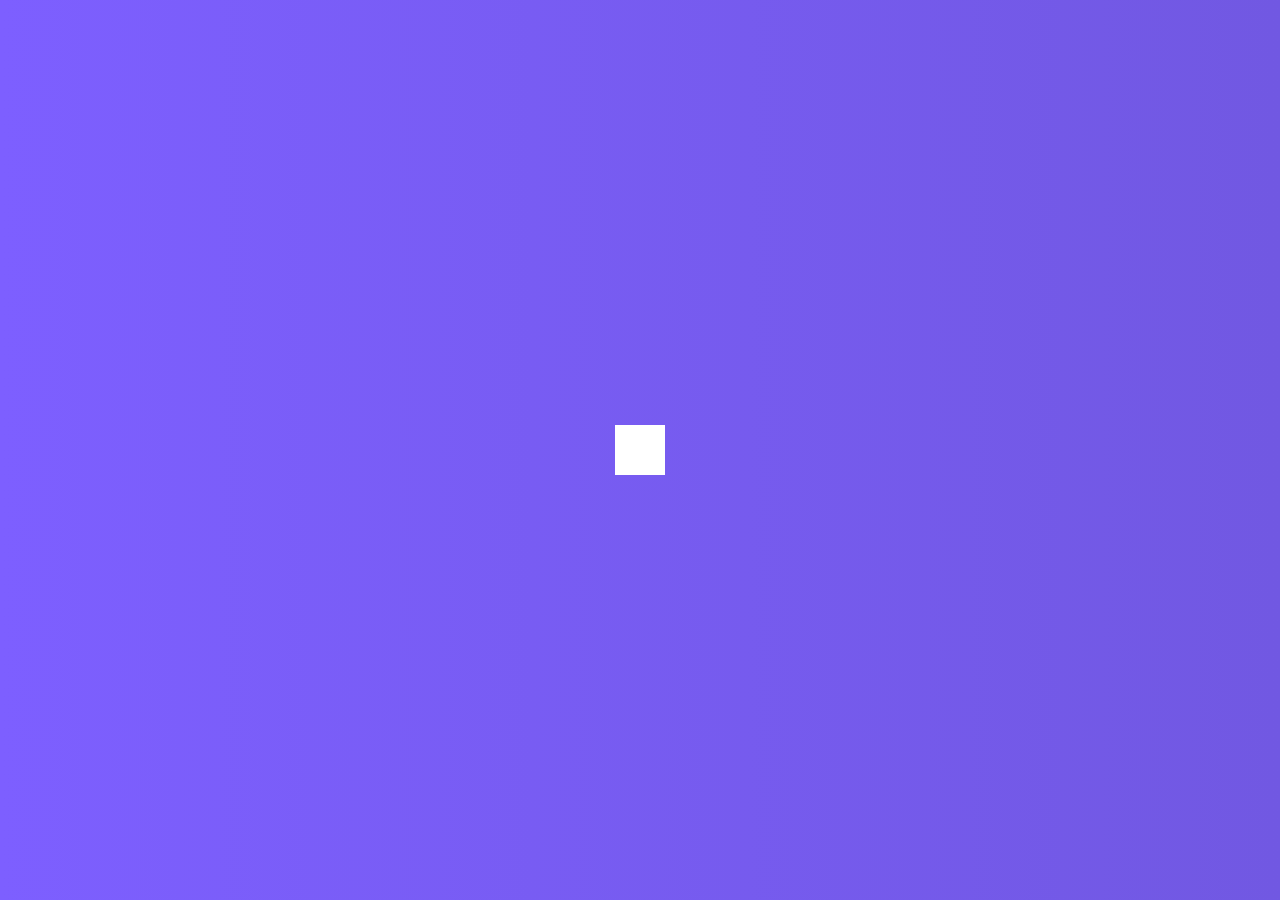
<file: hidden-search-widget/index.html>
<!DOCTYPE html>
<html lang="en">

<head>
    <meta charset="UTF-8">
    <meta http-equiv="X-UA-Compatible" content="IE=edge">
    <meta name="viewport" content="width=device-width, initial-scale=1.0">
    <link rel="stylesheet" href="https://cdnjs.cloudflare.com/ajax/libs/font-awesome/5.15.3/css/all.min.css"
        integrity="sha512-iBBXm8fW90+nuLcSKlbmrPcLa0OT92xO1BIsZ+ywDWZCvqsWgccV3gFoRBv0z+8dLJgyAHIhR35VZc2oM/gI1w=="
        crossorigin="anonymous" />
    <link rel="stylesheet" href="style.css">
    <title>Hidden search widget</title>
</head>

<body>
    <div class="search">
        <input class="input" placeholder="search..." type="text">
        <button class="btn">
            <i class="fas fa-search"></i>
        </button>
    </div>


    <script src="script.js"></script>
</body>

</html>
</file>
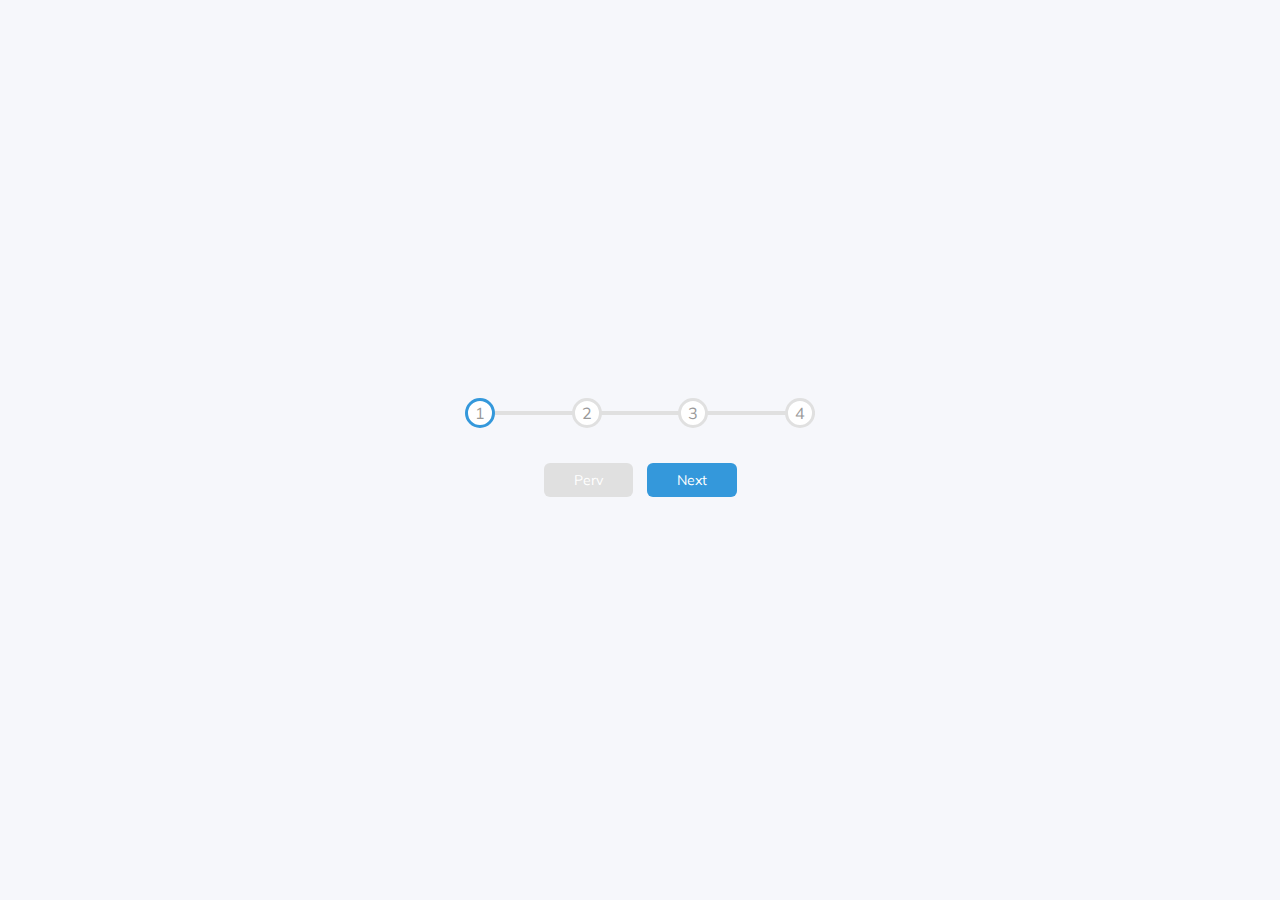
<file: Progress_steps/index.html>
<!DOCTYPE html>
<html lang="en">
<head>
    <meta charset="UTF-8">
    <meta http-equiv="X-UA-Compatible" content="IE=edge">
    <meta name="viewport" content="width=device-width, initial-scale=1.0">
    <link rel="stylesheet" href="https://cdnjs.cloudflare.com/ajax/libs/font-awesome/5.15.3/css/all.min.css" integrity="sha512-iBBXm8fW90+nuLcSKlbmrPcLa0OT92xO1BIsZ+ywDWZCvqsWgccV3gFoRBv0z+8dLJgyAHIhR35VZc2oM/gI1w==" crossorigin="anonymous" />
    <link rel="stylesheet" href="style.css">
    <title>Progress Steps</title>
</head>
<body>
    <div class="container">
        <div class="progress-container">
            <div class="progress" id="progress"></div>
            <div class="circle active">1</div>
            <div class="circle">2</div>
            <div class="circle">3</div>
            <div class="circle">4</div>
        </div>
        <button class="btn" id="prev" disabled>
            Perv
        </button>
        <button class="btn" id="next">
            Next
        </button>

    </div>


    <script src="script.js"></script>
</body>
</html>
</file>
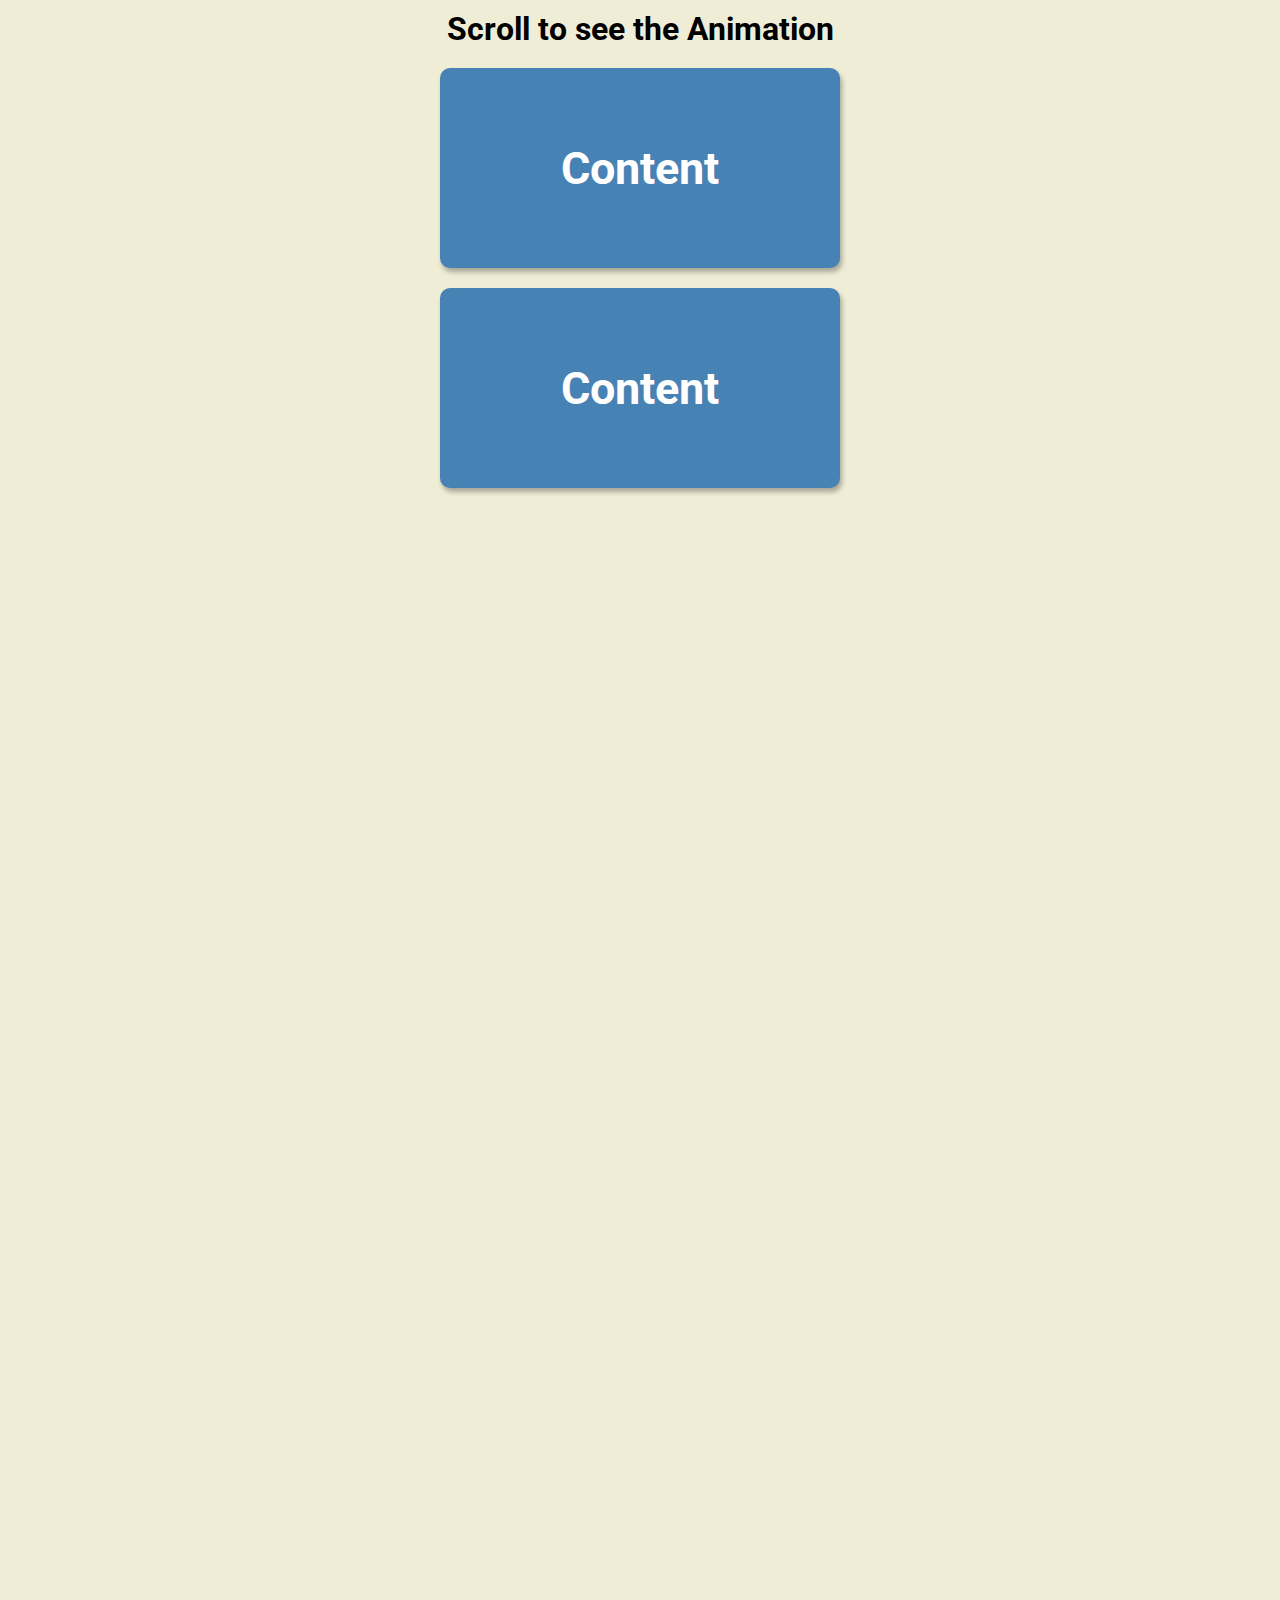
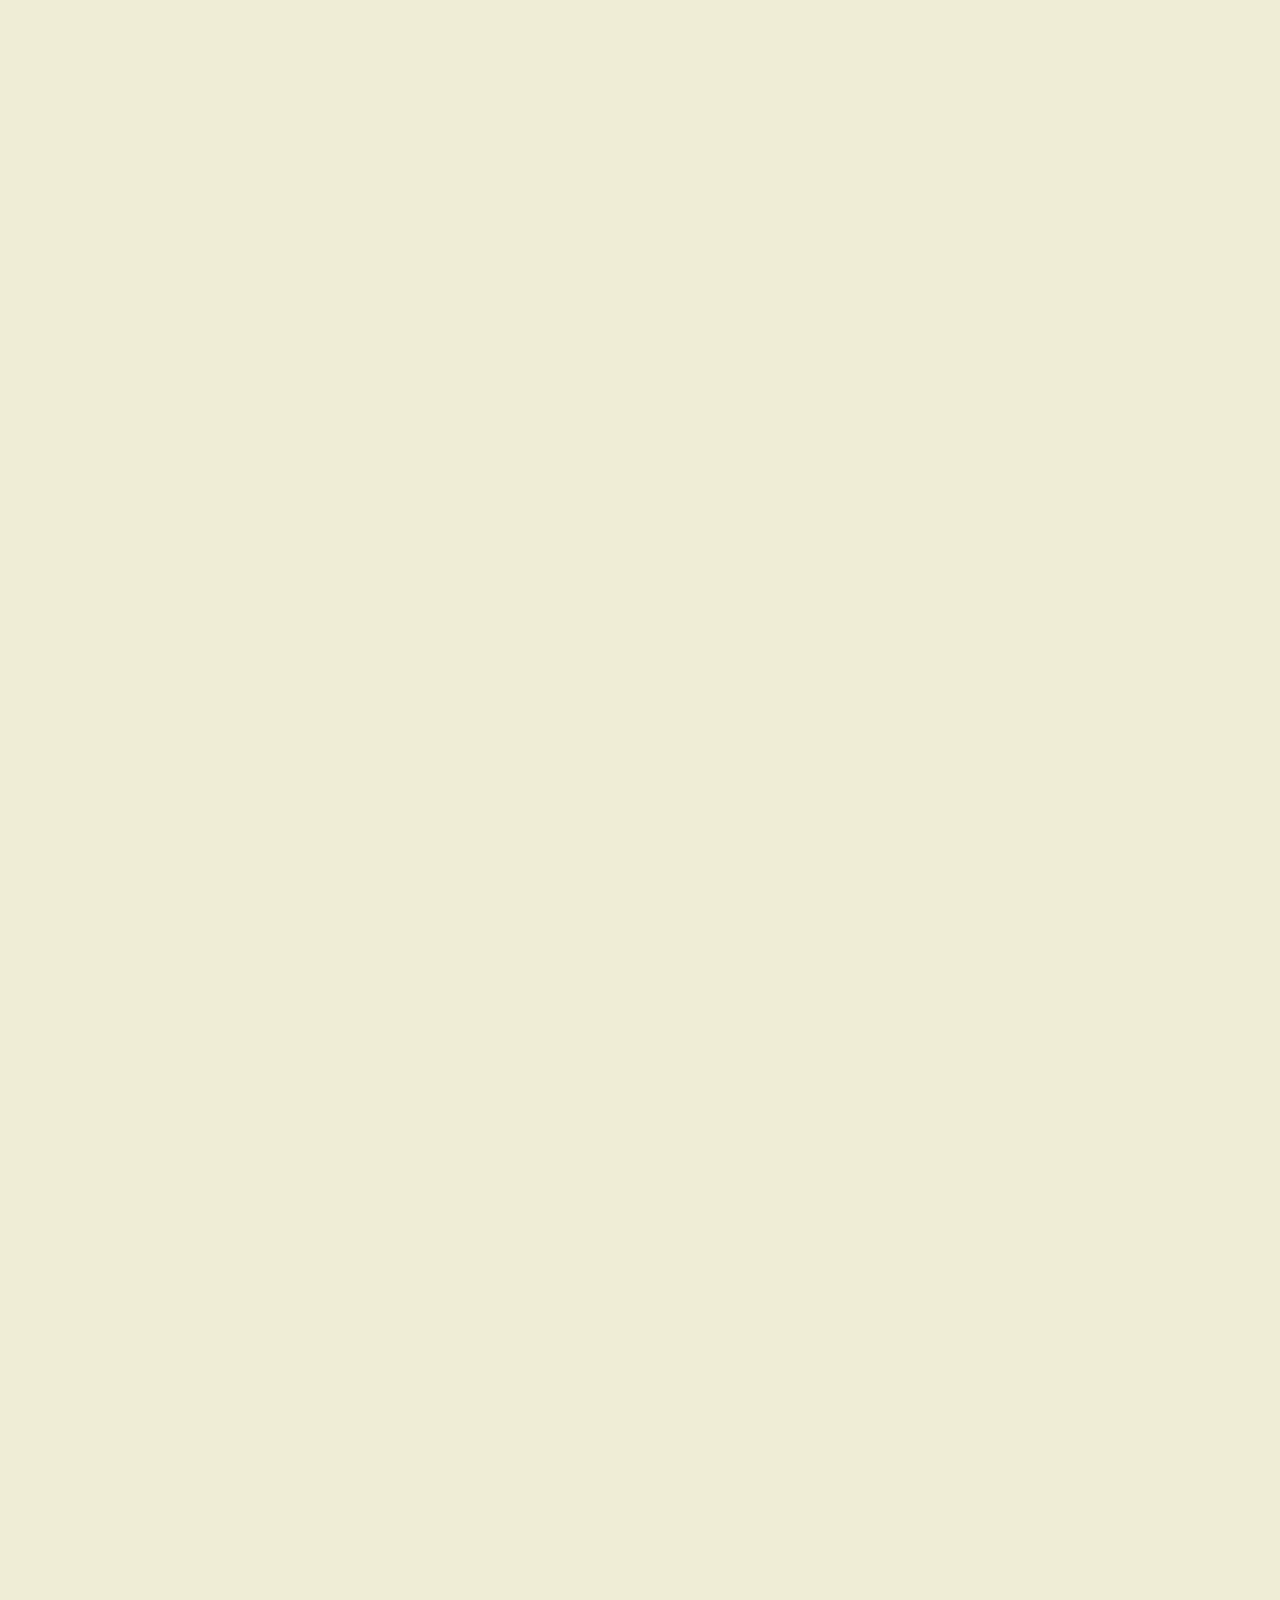
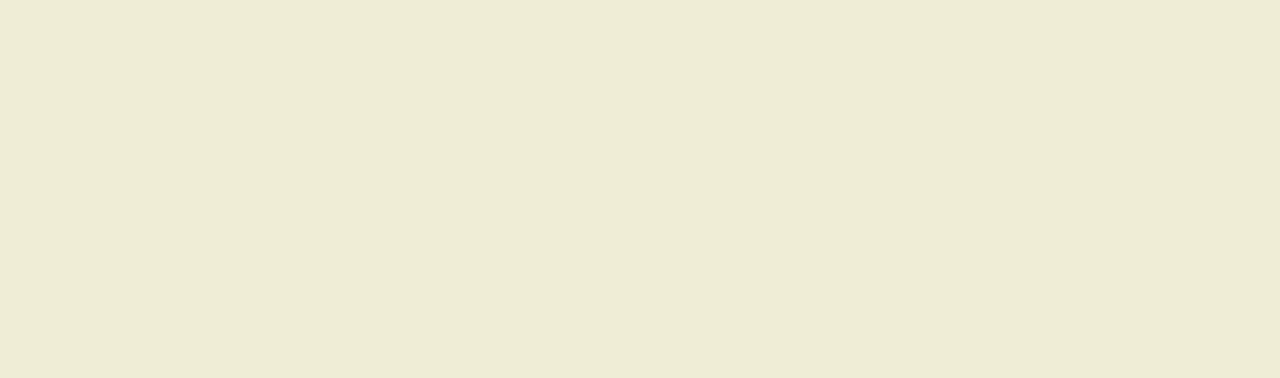
<file: scroll_animation/index.html>
<!DOCTYPE html>
<html lang="en">

<head>
    <meta charset="UTF-8">
    <meta http-equiv="X-UA-Compatible" content="IE=edge">
    <meta name="viewport" content="width=device-width, initial-scale=1.0">
    <link rel="stylesheet" href="https://cdnjs.cloudflare.com/ajax/libs/font-awesome/5.15.3/css/all.min.css"
        integrity="sha512-iBBXm8fW90+nuLcSKlbmrPcLa0OT92xO1BIsZ+ywDWZCvqsWgccV3gFoRBv0z+8dLJgyAHIhR35VZc2oM/gI1w=="
        crossorigin="anonymous" />
    <link rel="stylesheet" href="style.css">
    <title>Scroll Animation</title>
</head>

<body>
    <h1>Scroll to see the Animation</h1>
    <div class="box">
        <h2>Content</h2>
    </div>
    <div class="box">
        <h2>Content</h2>
    </div>
    <div class="box">
        <h2>Content</h2>
    </div>
    <div class="box">
        <h2>Content</h2>
    </div>
    <div class="box">
        <h2>Content</h2>
    </div>
    <div class="box">
        <h2>Content</h2>
    </div>
    <div class="box">
        <h2>Content</h2>
    </div>
    <div class="box">
        <h2>Content</h2>
    </div>
    <div class="box">
        <h2>Content</h2>
    </div>
    <div class="box">
        <h2>Content</h2>
    </div>
    <div class="box">
        <h2>Content</h2>
    </div>
    <div class="box">
        <h2>Content</h2>
    </div>
    <div class="box">
        <h2>Content</h2>
    </div>
    <div class="box">
        <h2>Content</h2>
    </div>
    <div class="box">
        <h2>Content</h2>
    </div>
    <div class="box">
        <h2>Content</h2>
    </div>


    <script src="script.js"></script>
</body>

</html>
</file>
<file: hidden-search-widget/style.css>
@import url("https://fonts.googleapis.com/css2?family=Roboto:wght@400;700&display=swap");

* {
  box-sizing: border-box;
}

body {
  background-image: linear-gradient(90deg, #7d5fff, #7158e2);
  font-family: "Roboto", sans-serif;
  display: flex;
  align-items: center;
  justify-content: center;
  height: 100vh;
  overflow: hidden;
  margin: 0;
}

.search {
  position: relative;
  height: 50px;
}

.search .input {
  background-color: #fff;
  border: 0;
  font-size: 18px;
  padding: 15px;
  height: 50px;
  width: 50px;
  transition: width 0.3s ease;
}

.btn {
  background-color: #fff;
  border: 0;
  cursor: pointer;
  font-size: 24px;
  position: absolute;
  top: 0;
  left: 0;
  height: 50px;
  width: 50px;
  transition: transform 0.3s ease;
}

.btn:focus,
.input:focus {
  outline: none;
}

.search.active .input {
  width: 200px;
}

.search.active .btn {
  transform: translateX(198px);
}
</file>
<file: Progress_steps/style.css>
@import url("https://fonts.googleapis.com/css?family=Muli&display=swap");

:root {
  --line-border-fill: #3498db;
  --line-border-empty: #e0e0e0;
}

* {
  box-sizing: border-box;
}

body {
  background-color: #f6f7fb;
  font-family: "Muli", sans-serif;
  display: flex;
  align-items: center;
  justify-content: center;
  height: 100vh;
  overflow: hidden;
  margin: 0;
}

.container {
  text-align: center;
}

.progress-container {
  display: flex;
  justify-content: space-between;
  position: relative;
  margin-bottom: 30px;
  max-width: 100%;
  width: 350px;
}

.progress-container::before {
  content: "";
  background-color: var(--line-border-empty);
  position: absolute;
  transform: translateY(-50%);
  top: 50%;
  left: 0;
  height: 4px;
  width: 100%;
  z-index: -1;
}

.progress {
  background-color: var(--line-border-fill);
  position: absolute;
  transform: translateY(-50%);
  top: 50%;
  left: 0;
  height: 4px;
  width: 0%;
  z-index: -1;
  transition: 0.4s ease;
}

.circle {
  background-color: #fff;
  color: #999;
  border-radius: 50%;
  height: 30px;
  width: 30px;
  display: flex;
  align-items: center;
  justify-content: center;
  border: 3px solid var(--line-border-empty);
  transition: 0.4s ease;
}

.circle.active {
  border-color: var(--line-border-fill);
}

.btn {
  background-color: var(--line-border-fill);
  color: #fff;
  border: 0;
  border-radius: 6px;
  cursor: pointer;
  font-family: inherit;
  padding: 8px 30px;
  margin: 5px;
  font-size: 14px;
}

.btn:active {
  transform: scale(0.98);
}

.btn:focus {
  outline: 0;
}

.btn:disabled {
  background-color: var(--line-border-empty);
  cursor: not-allowed;
}
</file>
<file: scroll_animation/style.css>
@import url("https://fonts.googleapis.com/css2?family=Roboto:wght@400;700&display=swap");

* {
  box-sizing: border-box;
}

body {
  background-color: #efedd6;
  font-family: "Roboto", sans-serif;
  display: flex;
  flex-direction: column;
  align-items: center;
  justify-content: center;
  margin: 0;
}

h1 {
  margin: 10px;
}

.box {
  background-color: steelblue;
  color: #fff;
  display: flex;
  align-items: center;
  justify-content: center;
  width: 400px;
  height: 200px;
  margin: 10px;
  border-radius: 10px;
  box-shadow: 2px 4px 5px rgba(0, 0, 0, 0.3);
  transform: translateX(400%);
  transition: transform 0.4s ease;
}

.box:nth-of-type(even) {
  transform: translateX(-400%);
}

.box.show {
  transform: translateX(0);
}

.box h2 {
  font-size: 45px;
}
</file>
